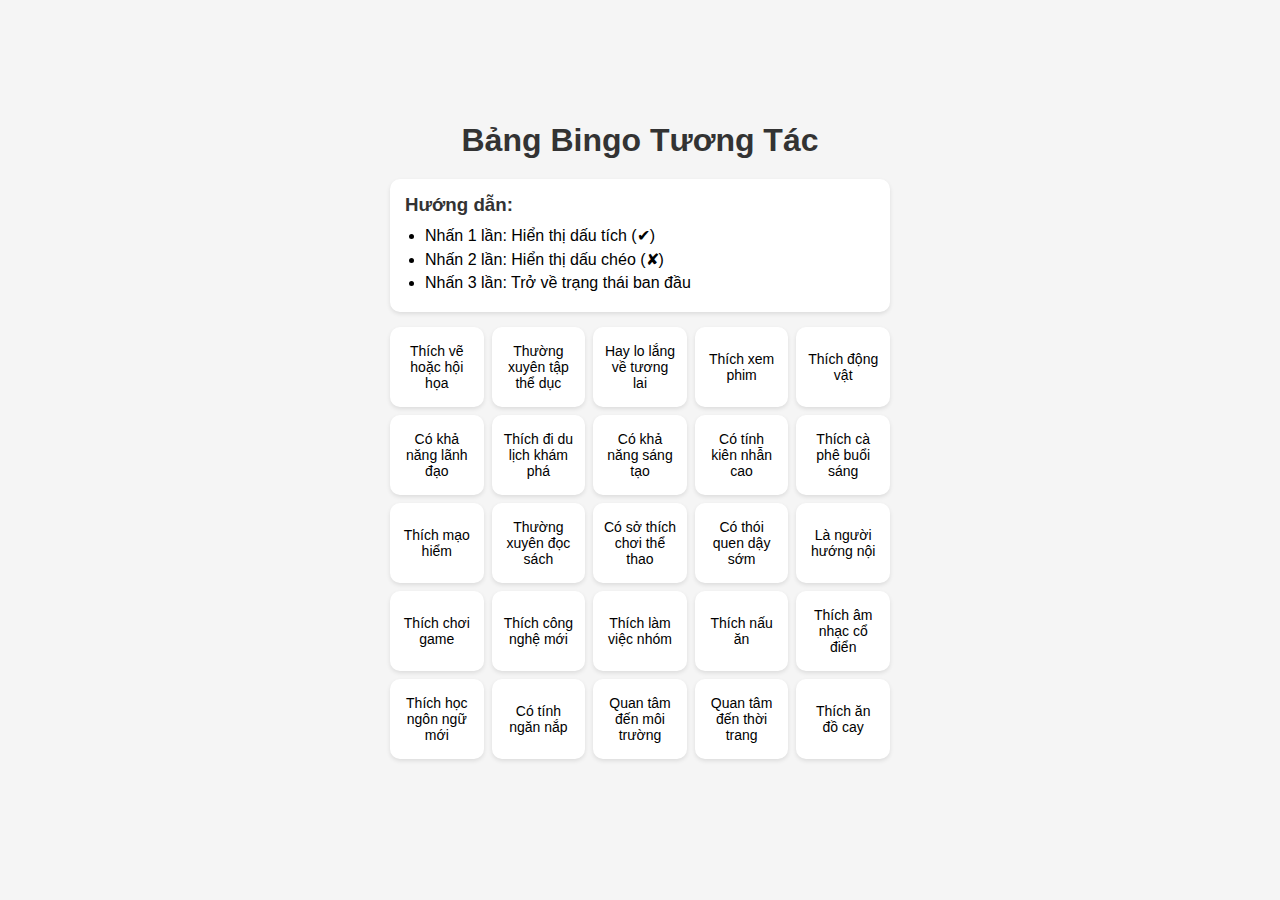
<file: claude.html>
<!DOCTYPE html>
<html lang="vi">
  <head>
    <meta charset="UTF-8" />
    <meta name="viewport" content="width=device-width, initial-scale=1.0" />
    <title>Bảng Bingo Tương Tác</title>
    <style>
      * {
        margin: 0;
        padding: 0;
        box-sizing: border-box;
        font-family: "Segoe UI", Tahoma, Geneva, Verdana, sans-serif;
      }

      body {
        background-color: #f5f5f5;
        display: flex;
        flex-direction: column;
        justify-content: center;
        align-items: center;
        min-height: 100vh;
        padding: 15px;
      }

      h1 {
        color: #333;
        margin-bottom: 20px;
        text-align: center;
      }

      .bingo-container {
        max-width: 100%;
        width: 500px;
        margin: 0 auto;
      }

      .bingo-board {
        display: grid;
        grid-template-columns: repeat(5, 1fr);
        gap: 8px;
        margin-bottom: 20px;
      }

      .bingo-cell {
        position: relative;
        background-color: #fff;
        border-radius: 10px;
        padding: 10px;
        min-height: 80px;
        display: flex;
        align-items: center;
        justify-content: center;
        text-align: center;
        font-size: 14px;
        box-shadow: 0 2px 4px rgba(0, 0, 0, 0.1);
        transition: transform 0.2s, background-color 0.2s;
        user-select: none;
        cursor: pointer;
        touch-action: manipulation;
      }

      .bingo-cell:active {
        transform: scale(0.97);
      }

      .bingo-cell.checked::after,
      .bingo-cell.crossed::after {
        position: absolute;
        top: 0;
        left: 0;
        width: 100%;
        height: 100%;
        display: flex;
        align-items: center;
        justify-content: center;
        font-size: 36px;
        opacity: 0.4;
        border-radius: 10px;
      }

      .bingo-cell.checked::after {
        content: "✔";
        color: green;
        background-color: rgba(0, 128, 0, 0.1);
      }

      .bingo-cell.crossed::after {
        content: "✘";
        color: red;
        background-color: rgba(255, 0, 0, 0.1);
      }

      .instructions {
        background-color: #fff;
        padding: 15px;
        border-radius: 10px;
        box-shadow: 0 2px 4px rgba(0, 0, 0, 0.1);
        margin-bottom: 15px;
        width: 100%;
        max-width: 500px;
      }

      .instructions h3 {
        margin-bottom: 10px;
        color: #333;
      }

      .instructions ul {
        padding-left: 20px;
      }

      .instructions li {
        margin-bottom: 5px;
      }

      @media (max-width: 600px) {
        .bingo-cell {
          min-height: 60px;
          padding: 8px;
          font-size: 12px;
        }

        h1 {
          font-size: 24px;
        }
      }
    </style>
  </head>
  <body>
    <h1>Bảng Bingo Tương Tác</h1>

    <div class="instructions">
      <h3>Hướng dẫn:</h3>
      <ul>
        <li>Nhấn 1 lần: Hiển thị dấu tích (✔)</li>
        <li>Nhấn 2 lần: Hiển thị dấu chéo (✘)</li>
        <li>Nhấn 3 lần: Trở về trạng thái ban đầu</li>
      </ul>
    </div>

    <div class="bingo-container">
      <div class="bingo-board" id="bingoBoard"></div>
    </div>

    <script>
      // Mảng chứa 25 câu hỏi về tính cách và sở thích
      const questions = [
        "Thích đi du lịch khám phá",
        "Thường xuyên đọc sách",
        "Thích nấu ăn",
        "Có sở thích chơi thể thao",
        "Có tính kiên nhẫn cao",
        "Thích âm nhạc cổ điển",
        "Thường xuyên tập thể dục",
        "Là người hướng nội",
        "Quan tâm đến thời trang",
        "Thích chơi game",
        "Có khả năng sáng tạo",
        "Thích động vật",
        "Có tính ngăn nắp",
        "Thích ăn đồ cay",
        "Thích xem phim",
        "Có thói quen dậy sớm",
        "Thích học ngôn ngữ mới",
        "Quan tâm đến môi trường",
        "Thích công nghệ mới",
        "Có khả năng lãnh đạo",
        "Thích làm việc nhóm",
        "Thích vẽ hoặc hội họa",
        "Hay lo lắng về tương lai",
        "Thích mạo hiểm",
        "Thích cà phê buổi sáng",
      ];

      // Trộn mảng câu hỏi
      function shuffleArray(array) {
        for (let i = array.length - 1; i > 0; i--) {
          const j = Math.floor(Math.random() * (i + 1));
          [array[i], array[j]] = [array[j], array[i]];
        }
        return array;
      }

      // Khởi tạo bảng bingo
      function initBingoBoard() {
        const bingoBoard = document.getElementById("bingoBoard");
        const shuffledQuestions = shuffleArray([...questions]);

        // Tạo 25 ô bingo
        for (let i = 0; i < 25; i++) {
          const cell = document.createElement("div");
          cell.className = "bingo-cell";
          cell.textContent = shuffledQuestions[i];

          // Thêm sự kiện click
          cell.addEventListener("click", handleCellClick);

          // Vô hiệu hóa double-click để tránh phóng to màn hình
          cell.addEventListener("dblclick", function (e) {
            e.preventDefault();
          });

          // Thêm sự kiện nhấn giữ
          let pressTimer;

          cell.addEventListener("mousedown", function () {
            pressTimer = setTimeout(() => {
              resetCell(this);
            }, 500);
          });

          cell.addEventListener("mouseup", function () {
            clearTimeout(pressTimer);
          });

          cell.addEventListener("touchstart", function (e) {
            pressTimer = setTimeout(() => {
              resetCell(this);
            }, 500);
          });

          cell.addEventListener("touchend", function (e) {
            clearTimeout(pressTimer);
          });

          bingoBoard.appendChild(cell);
        }
      }

      // Xử lý sự kiện click vào ô bingo
      function handleCellClick() {
        if (
          !this.classList.contains("checked") &&
          !this.classList.contains("crossed")
        ) {
          // Lần 1: Hiển thị dấu tích
          this.classList.add("checked");
        } else if (this.classList.contains("checked")) {
          // Lần 2: Hiển thị dấu X
          this.classList.remove("checked");
          this.classList.add("crossed");
        } else {
          // Lần 3: Trở về trạng thái ban đầu
          resetCell(this);
        }
      }

      // Reset ô về trạng thái ban đầu
      function resetCell(cell) {
        cell.classList.remove("checked");
        cell.classList.remove("crossed");
      }

      // Khởi động ứng dụng
      document.addEventListener("DOMContentLoaded", initBingoBoard);
    </script>
  </body>
</html>
</file>
